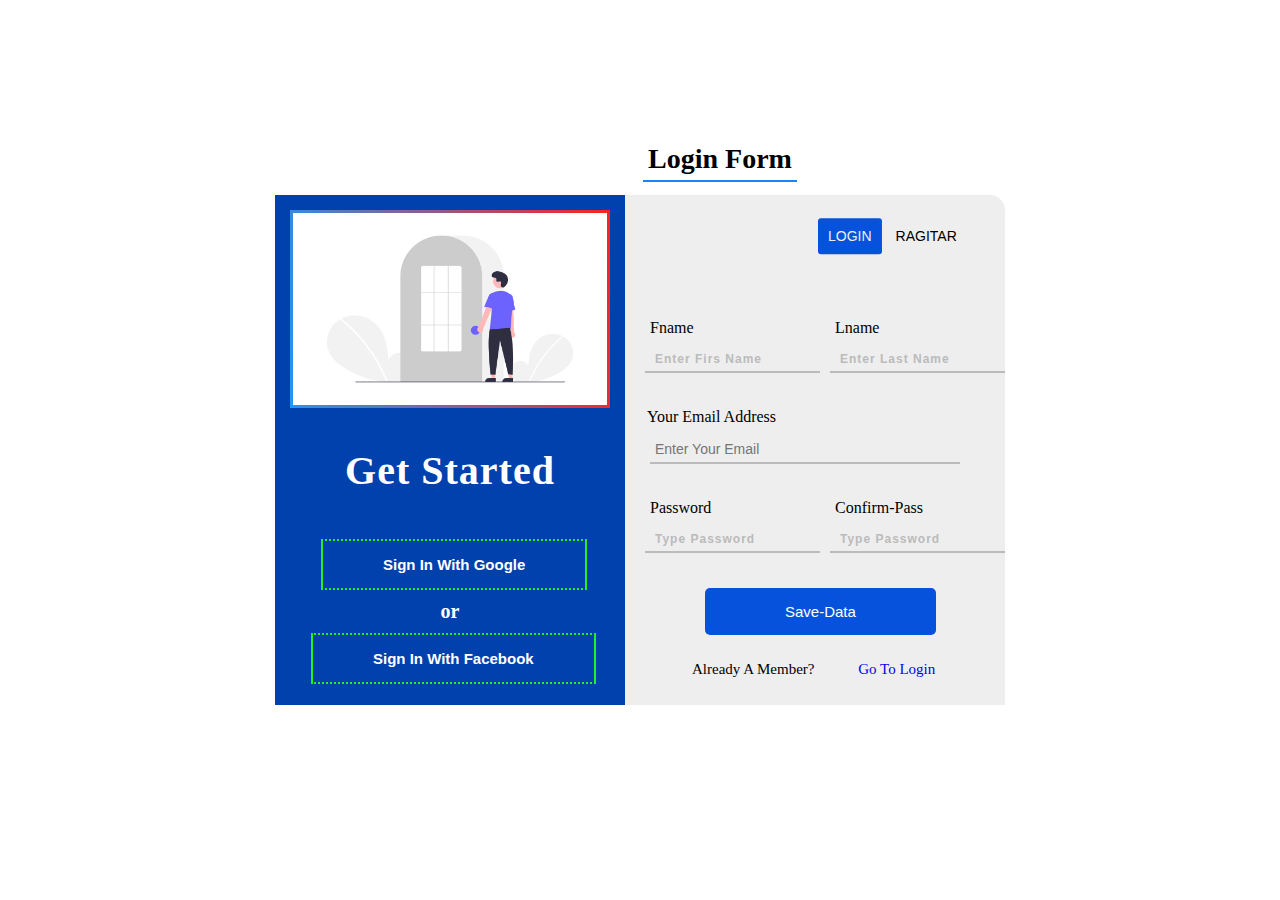
<file: login-form1.html>
<!DOCTYPE html>
<html lang="en">
	<head>
		<meta charset="UTF-8">
		<meta name="viewport" content="width=device-width, initial-scale=1.0">
		<title>login-form-1</title>
		<style type="text/css">
*{
margin: 0;
padding: 0;
box-sizing: border-box;
}
body{
justify-content: center;
align-items: center;
min-height: 100vh;
display: flex;
transition: .5s;
}
.form-box{
padding: 50px;
display: flex;
}
.form-box .left-box{
width: 350px;
height: 510px;
background: #0041AD;
padding: 15px;
}
.form-box .left-box img{
width: 100%;
height: auto;
transition: .5s ease-in-out;
box-shadow: 2px 2px -3px 3px rgba(6, 82, 221,1.0);
border: 3px solid transparent;
border-image: linear-gradient(80deg,#2196f3,#ff2020);
border-image-slice: 2;
}
.form-box .left-box img:hover{
transform: scale(.9);
}
.form-box .left-box a .googlebtn1,.googlebtn2{
position: relative;
top: 0;
left: 0;
border: none;
padding: 15px 60px;
font-size: 15px;
text-transform: capitalize;
color: #fff;
font-weight: 600;
text-align: center;
margin: 10px;
margin-left: 16px;
cursor: pointer;
border: 1px solid #2196f3;
background: transparent;
border-top: 2px dotted #21f123;
border-bottom: 2px dotted #21f123;
border-right: 2px solid #21f123;
border-left: 2px solid #21f123;
}
.form-box .left-box a .googlebtn2{
position: relative;
left: -10px;
border-radius: 0;
}
.form-box .left-box a .googlebtn2:hover{
box-shadow: -2px -2px 5px #21f123,2px 2px 5px #21f123;
}
.form-box .left-box a .googlebtn1:hover{
box-shadow: -2px -2px 5px #21f123,2px 2px 5px #21f123;
}
.form-box .left-box  a{
padding: 15px;
}
.form-box .left-box a button:hover{
background:#21f123;
color: #000;
transition: .5s ease-in-out;
}
.left-box h1{
padding: 35px;
font-size: 40px;
text-align: center;
text-transform: capitalize;
color: #fff;
letter-spacing: 1px;
}
.left-box h5{
text-align: center;
font-size: 20px;
color: #fff;
font-weight: 800;
}
/* right arae style start here */
.form-box .right-box{
width: 380px;
height: 510px;
background: #eee;
padding: 15px;
transition: .5s;
border-top-right-radius: 15px;
}
.right-box .menu-button{
padding: 4px;
background: transparent;
display: inline-block;
float: none;
margin: 20px;
transform: translate(154px,-36%);
}
.right-box .menu-button .login-btn{
border: none;
padding: 10px;
background: nonoe;
background: none;
font-size: 14px;
color: #000;
text-transform: uppercase;
background:#eee;
border-radius: 3px;
box-shadow: -2px -2px 3px #eee,2px 2px 5px #eee;
cursor: pointer;
}

.right-box .menu-button .login-btn:first-child{
background: #0652DD;
color: #eee;
}
.right-box .menu-button .login-btn:first-child:hover{
background:#5f27cd ;
}
.right-box .name-box,.pass-box{
display: grid;
grid-template-columns: auto auto;
padding: 30px 0px;
}
.right-box .name-box .fname-box ,.pass-box .new-pass {
padding: 5px;
}
.right-box .name-box .lname-box,.pass-box .con-pass {
padding: 5px;
}
.name-box .lname-box input,.pass-box .new-pass input{
border: none;
background: none;
border-bottom: 2px solid #bbb;
font-size: 12px;
outline: none;
padding: 5px 10px;
border-radius: 0;
}
.name-box .fname-box input,.pass-box .con-pass input{
border: none;
background: none;
border-bottom: 2px solid #bbb;
font-size: 12px;
outline: none;
padding: 5px 10px;
border-radius: 0;
transition: .5s ease-in-out;
}
.right-box input:hover{
border-color: #44bd32;
transition: .2s ease-in-out;
}
.name-box .fname-box input::placeholder,.pass-box .new-pass input::placeholder{
color:#bbb;
text-transform: capitalize;
letter-spacing: 1px;
font-weight: 600;
outline: none;
}
.name-box .left-box{
transition: .4s;
}
.name-box .lname-box input::placeholder,.pass-box .con-pass input::placeholder{
color:#bbb;
text-transform: capitalize;
letter-spacing: 1px;
font-weight: 600;
outline: none;
}
.right-box .name-box label,.pass-box .new-pass label,.pass-box .con-pass label{
position: relative;
top: -10px;
left: 5px;
text-transform: capitalize;
}
.email-box{
padding: 10px 10px;
}
.email-box input{
display: inline-table;
width: 310px;
padding: 5px;
border: none;
border-bottom: 2px solid #bbb;
background: none;
font-size: 14px;
text-transform: capitalize;
text-align: left;
color: #000;
outline: none;
border-radius: 0;
}
.email-box label{
position: relative;
top: -10px;
left: -3px;
text-transform: capitalize;
}
.right-box input[type="submit"]{
border: none;
padding: 15px 80px;
font-size: 15px;
text-transform: capitalize;
text-align: center;
color: #fff;
background: none;
outline: none;
border-radius: 5px;
background: #0652DD;
position: relative;
cursor: pointer;
left: 65px;
transition: .2s;
} 
.right-box input[type="submit"]:hover{
background: #21f123;
color: #000;
transform: scale(.9);
}
.right-box span{
font-size: 15px;
position: relative;
color: #000;
text-transform: capitalize;
font-weight: 500;
background: transparent;
top: 25px;
margin-left: 47px;
padding: 5px;
}
.right-box span a{
text-decoration:none;
color: blue;
margin: 0px 40px;
}
.right-box h3{
position: absolute;
top: 15%;
font-size: 28px;
text-transform: capitalize;
border-bottom: 2px solid #1486fe;
margin: 3px;
padding: 5px;
}


	</style>
	</head>
	<body>
		<header>
			<div class="container">
				<form>
					<div class="form-box">
						<div class="left-box">
							<img src="image/form-imagae.png"/>
							<h1>get started</h1>
							<a href="#">
								<button class="googlebtn1">sign in with google</button>
							</a>
							<h5>or</h5>
							<a href="#">
								<button class="googlebtn2">sign in with facebook</button>
							</a>
						</div>
						<div class="right-box">
						    <h3>login form</h3>
							<div class="menu-button">
								<button class="login-btn">login</button>
								<button class="login-btn">ragitar</button>
							</div>
							<div class="name-box">
								<div class="fname-box">
									<label>fname</label><br>
									<input type="text" placeholder="enter firs name" name="first-name" class="name" /><br>
								</div>
								<div class="lname-box">
									<label>lname</label><br>
									<input type="text" placeholder="enter last name" name="last-name" class="name" />
								</div>
							</div>
							<!-- namr box compilited -->
							<div class="email-box">
							<label>your Email address</label><br>
							<input type="email" placeholder="enter your email" name="email" class="email"/>
							</div>
							<div class="pass-box">
							<div class="new-pass">
								<label>password</label><br>
								<input type="password" placeholder="type password" name="password" class="password"/><br>
							</div>
								<div class="con-pass">
								<label>confirm-pass</label><br>
								<input type="password" placeholder="type password" name="password" class="password"/>
								</div>
							</div>
							<input type="submit" value="save-data" class="btn"/><br>
							<span>already a member? <a href="#">go to login</a></span>
						</div>
					</div>
				</form>
			</div>
		</header>
	</body>
</html>
</file>
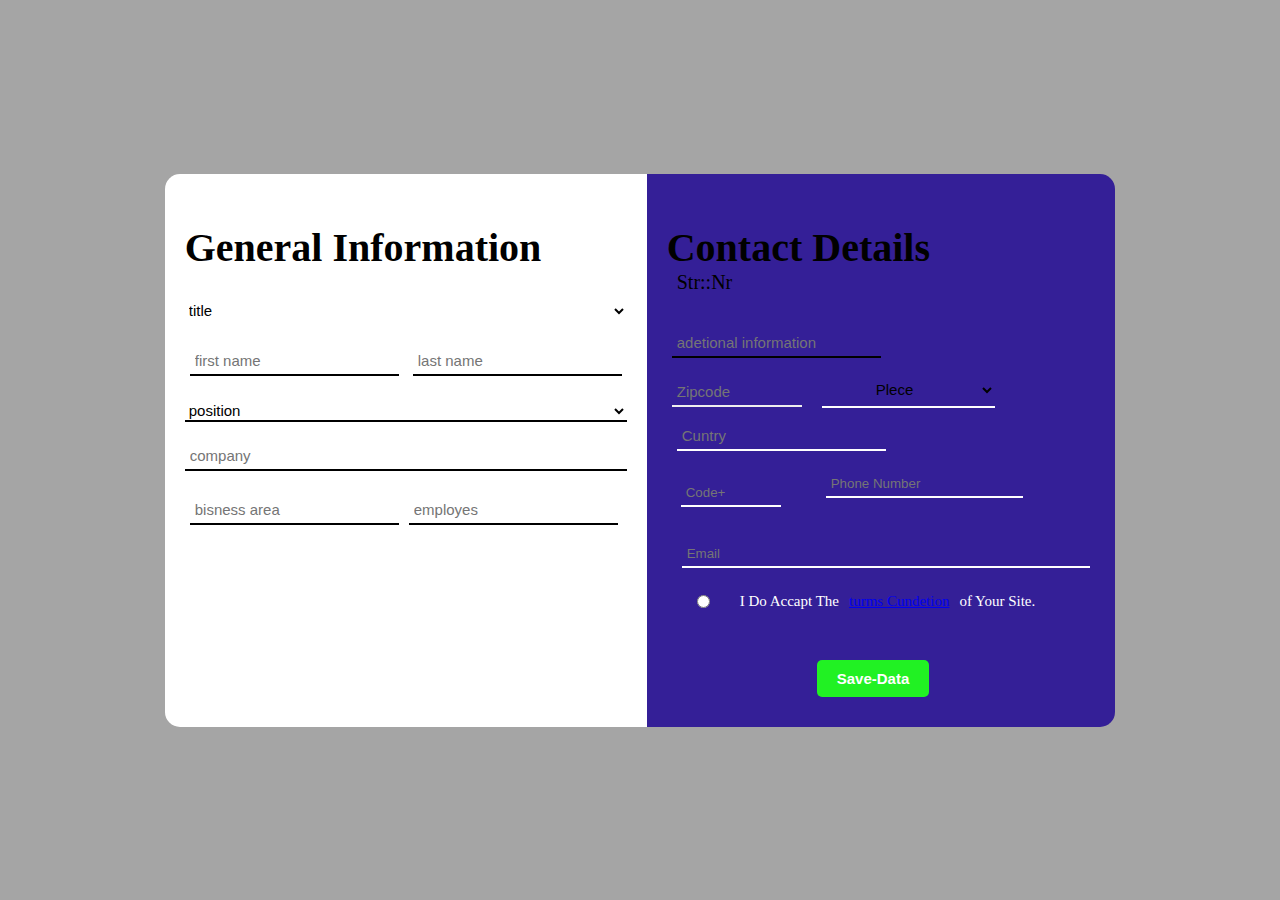
<file: login-form2.html>
<!DOCTYPE html>
<html lang="en">
	<head>
		<meta charset="UTF-8">
		<meta name="viewport" content="width=device-width, initial-scale=1.0">
		<title>login-form-2</title>
		<style type="text/css">
		*{
		margin: 0;
		padding: 0;
		box-sizing: border-box;
		}
		body{
		margin: 0;
		padding: 0;
		background: #a5a5a5;
		overflow: hidden;
		}
		.form-box{
		width: 100%;
		padding: 20px 0;
		justify-content: center;
		align-items: center;
		min-height: 100vh;
		display: flex;
		}
		.total-box{
		display: grid;
		grid-template-columns: auto auto;
		}
		.form-box .page-title{
		font-size: 20px;
		color: #000;
		text-transform: capitalize;
		padding: 20px 0px;
		}
		.form-box .left-box{
		padding: 30px 20px;
		background: #fff;
		border-top-left-radius: 15px;
		border-bottom-left-radius: 15px;
		margin: 0;
		padding-bottom: 100px;
		}
		.form-box .right-box{
		padding: 30px 20px;
		background: #341f97;
		border-top-right-radius: 15px;
		border-bottom-right-radius: 15px;
		margin: 0;
		}
		.right-box .page-title span{
		font-size: 20px;
		color: #000;
		text-align: left;
		padding: 10px;
		}
		.right-box .zip-place{
		display: flex;
		}
		.right-box .zip-place input{
		border: none;
		border-bottom: 2px solid #eee;
		font-size: 15px;
		color: #000;
		text-align: center;
		text-transform: capitalize;
		background: none;
		padding: 5px;
		text-align: left;
		margin: 5px;
		width: 130px;
		}
		.right-box .zip-place select{
		border: none;
		background: none;
		border-bottom: 2px solid #fff;
		font-size: 15px;
		text-align: left;
		text-transform: capitalize;
		padding: 7px 50px;
		margin-left: 15px;
		width: 100%;
		color: #000;
		}
		.right-box .code-phone{
		display: flex;
		padding: 5px 0px;
		}
		.left-box .slect{
		padding: 10px 0px;
		}
		.left-box select{
		border: none;
		width: 100%;
		background:transparent;
		font-size: 15px;
		color: #000;
		border-bottom: 2px solid #fff;
		}
		.left-box input{
		}
		.left-box .username{
		padding: 10px 0px;
		}
		.left-box .username input{
		border: none;
		background: none;
		font-size: 15px;
		color: #000;
		border-bottom: 2px solid #000;
		margin: 5px;
		padding: 5px;
		}
		.left-box .position{
		padding: 10px 0px;
		}
		.left-box .position select{
		border: none;
		background: transparent;
		font-size: 15px;
		color: #000;
		border-bottom: 2px solid #000;
		}
		.left-box .company{
		padding: 10px 0px;
		}
		.left-box .company input{
		border: none;
		background: none;
		border-bottom: 2px solid #000;
		font-size: 15px;
		width: 100%;
		padding: 5px;
		}
		.left-box .bisness{
		padding: 10px 0px;
		display: flex;
		}
		.left-box .bisness input,.edition{
		border: none;
		background: none;
		border-bottom: 2px solid #000;
		font-size: 15px;
		padding: 5px;
		margin: 5px;
		}
		.right-box .editional{
		padding: 10px 0px;
		}
		.form-box .right-box .adetional .edition{
		border: none;
		border: 2px solid red;
		}
		.right-box .cuntry{
		padding: 10px;
		}
		.right-box .cuntry input{
		border: none;
		border-bottom: 2px solid #fff;
		font-size: 15px;
		text-align: left;
		text-transform: capitalize;
		background: none;
		padding: 5px;
		}
		.right-box .code-phone input{
		border: none;
		background: none;
		text-align: left;
		text-transform: capitalize;
		border-bottom: 2px solid #fff;
		padding: 5px;
		margin: 5px;
		width: 100%;
		}
		.right-box .code-phone .code{
		width: 100px;
		margin: 7px;
		}
		.right-box .phone{
		padding: 0px 40px;
		}
		.right-box .email{
		padding: 10px 10px;
		}
		.right-box .email input{
		border: none;
		background: none;
		text-align: left;
		text-transform: capitalize;
		border-bottom: 2px solid #fff;
		padding: 5px;
		margin: 5px;
		width: 100%;
		}
		.right-box input:focus{
		border-color: #21f123;
		outline: none;
		}
		form select{
		color: #fff;
		background: black;
		}
		.right-box .radio{
		padding: 10px;
		display: inline-block;
		display: flex;
		padding: 10px 30px;
		}
		.right-box .radio input{
		text-align: center;
		}
		.right-box .radio p{
		padding: 0px 10px;
		margin: 0px 20px;
		font-size: 15px;
		color: #fff;
		text-transform: capitalize;
		text-align: center;
		}
		.right-box .radio a{
		margin: 10px;
		}
		.right-box .save-btn{
		padding: 20px 0px;
		position: relative;
		top: 20px;
		right: -35%;
		}
		.right-box .save-btn input{
		border: none;
		background: none;
		padding: 10px 20px;
		background: #21f123;
		border-radius: 5px;
		font-size: 15px;
		text-align: center;
		text-transform: capitalize;
		color: #fff;
		font-weight: bold;
		}
		.save-btn{
			position: relative;
		margin: 0px auto;
		}
		input{
			outline: none;
		}
		</style>
	</head>
	<body>
		<div class="form-box">
			<form action="#" target="blank">
				<div class="total-box">
					<div class="left-box">
						<div class="page-title">
							<h1>general information</h1>
						</div>
						<div class="slect">
							<select>
								<option>title</option>
								<option>name </option>
								<option>about</option>
								<option>contact</option>
								<option>anyone</option>
								<option>ather</option>
							</select>
						</div>
						<div class="username">
							<input type="text" placeholder="first name" name="first-name" />
							<input type="text" placeholder="last name" name="first-name" />
						</div>
						<div class="position">
							<select>
								<option>position</option>
								<option>position</option>
								<option>position</option>
								<option>position</option>
								<option>position</option>
							</select>
						</div>
						<div class="company">
							<input type="text" placeholder="company" name="company"/>
						</div>
						<div class="bisness">
							<input type="text" placeholder="bisness area" name="bisness"/>
							<input type="text" placeholder="employes" name="employes"/>
						</div>
					</div>
					<!-- right area start here -->
					<div class="right-box">
						<div class="page-title">
							<h1>contact details</h1>
							<span>str::nr</span>
						</div>
						<div class="editional">
							<input type="text" class="edition" placeholder="adetional information" name="informaion"/>
						</div>
						<div class="zip-place">
							<div class="code">
								<input type="text" placeholder="zipcode" name="zipcode"/>
							</div>
							<div class="plece">
								<select>
									<option>plece</option>
									<option>plece</option>
									<option>plece</option>
									<option>plece</option>
									<option>plece</option>
									<option>plece</option>
								</select>
							</div>
						</div>
						<div class="cuntry">
							<input type="text" placeholder="cuntry" name="cuntry"/>
						</div>
						<div class="code-phone">
							<div class="code">
								<input type="text" class="code" placeholder="code+" name="code">
							</div>
							<div class="phone">
								<input type="phone" placeholder="phone number" name="phone"/>
							</div>
						</div>
						<div class="email">
							<input type="email" placeholder="email" name="email"/>
						</div>
						<div class="radio">
							<input type="radio" name="radio"/>
							<p>i do accapt the<a href="#">turms cundetion</a>of your site.</p>
						</div>
						<div class="save-btn">
							<input type="submit" value="save-data" />
						</div>
						
					</div>
				</div>
			</form>
		</div>
	</body>
</html>
</file>
